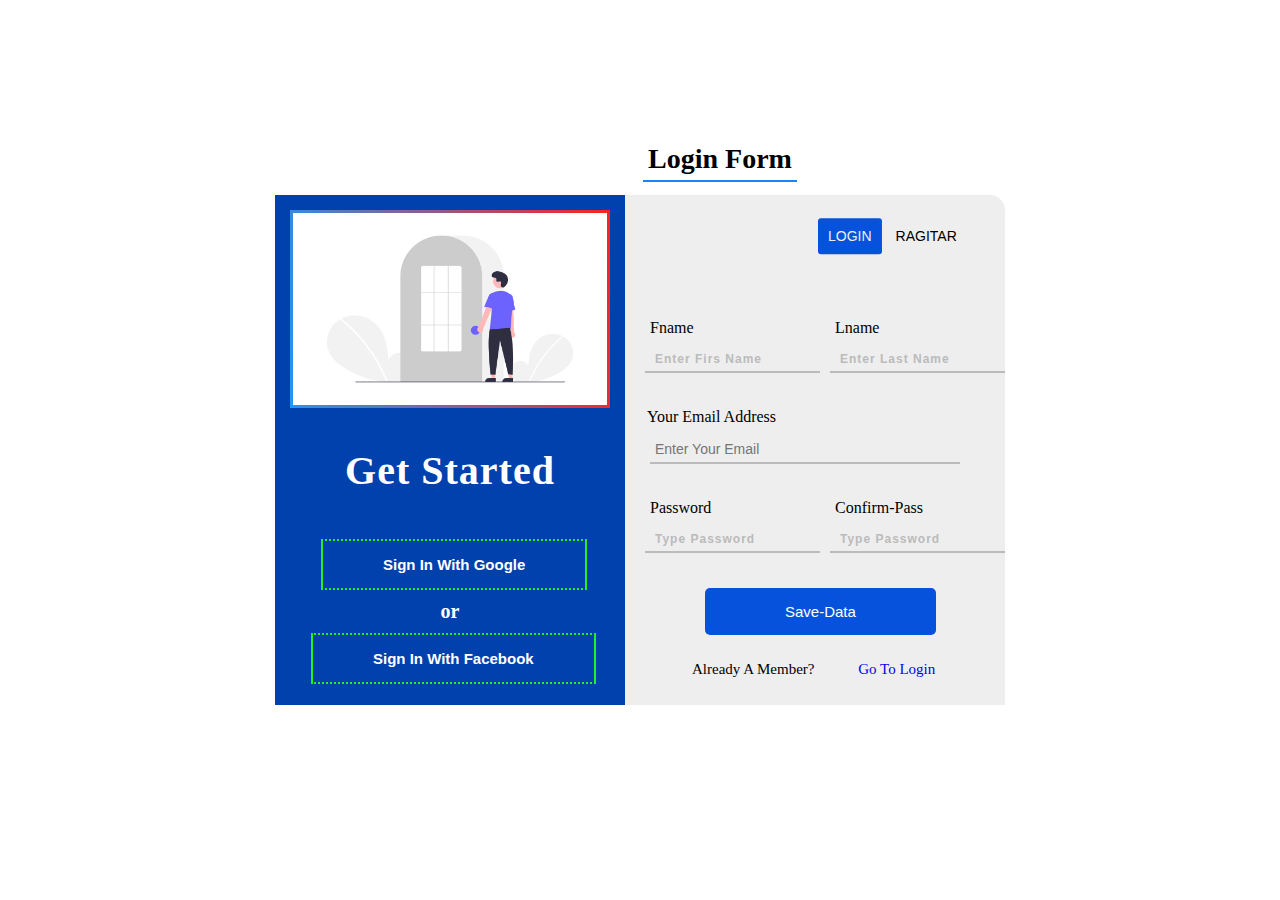
<file: login-form1.html>
<!DOCTYPE html>
<html lang="en">
	<head>
		<meta charset="UTF-8">
		<meta name="viewport" content="width=device-width, initial-scale=1.0">
		<title>login-form-1</title>
		<style type="text/css">
*{
margin: 0;
padding: 0;
box-sizing: border-box;
}
body{
justify-content: center;
align-items: center;
min-height: 100vh;
display: flex;
transition: .5s;
}
.form-box{
padding: 50px;
display: flex;
}
.form-box .left-box{
width: 350px;
height: 510px;
background: #0041AD;
padding: 15px;
}
.form-box .left-box img{
width: 100%;
height: auto;
transition: .5s ease-in-out;
box-shadow: 2px 2px -3px 3px rgba(6, 82, 221,1.0);
border: 3px solid transparent;
border-image: linear-gradient(80deg,#2196f3,#ff2020);
border-image-slice: 2;
}
.form-box .left-box img:hover{
transform: scale(.9);
}
.form-box .left-box a .googlebtn1,.googlebtn2{
position: relative;
top: 0;
left: 0;
border: none;
padding: 15px 60px;
font-size: 15px;
text-transform: capitalize;
color: #fff;
font-weight: 600;
text-align: center;
margin: 10px;
margin-left: 16px;
cursor: pointer;
border: 1px solid #2196f3;
background: transparent;
border-top: 2px dotted #21f123;
border-bottom: 2px dotted #21f123;
border-right: 2px solid #21f123;
border-left: 2px solid #21f123;
}
.form-box .left-box a .googlebtn2{
position: relative;
left: -10px;
border-radius: 0;
}
.form-box .left-box a .googlebtn2:hover{
box-shadow: -2px -2px 5px #21f123,2px 2px 5px #21f123;
}
.form-box .left-box a .googlebtn1:hover{
box-shadow: -2px -2px 5px #21f123,2px 2px 5px #21f123;
}
.form-box .left-box  a{
padding: 15px;
}
.form-box .left-box a button:hover{
background:#21f123;
color: #000;
transition: .5s ease-in-out;
}
.left-box h1{
padding: 35px;
font-size: 40px;
text-align: center;
text-transform: capitalize;
color: #fff;
letter-spacing: 1px;
}
.left-box h5{
text-align: center;
font-size: 20px;
color: #fff;
font-weight: 800;
}
/* right arae style start here */
.form-box .right-box{
width: 380px;
height: 510px;
background: #eee;
padding: 15px;
transition: .5s;
border-top-right-radius: 15px;
}
.right-box .menu-button{
padding: 4px;
background: transparent;
display: inline-block;
float: none;
margin: 20px;
transform: translate(154px,-36%);
}
.right-box .menu-button .login-btn{
border: none;
padding: 10px;
background: nonoe;
background: none;
font-size: 14px;
color: #000;
text-transform: uppercase;
background:#eee;
border-radius: 3px;
box-shadow: -2px -2px 3px #eee,2px 2px 5px #eee;
cursor: pointer;
}

.right-box .menu-button .login-btn:first-child{
background: #0652DD;
color: #eee;
}
.right-box .menu-button .login-btn:first-child:hover{
background:#5f27cd ;
}
.right-box .name-box,.pass-box{
display: grid;
grid-template-columns: auto auto;
padding: 30px 0px;
}
.right-box .name-box .fname-box ,.pass-box .new-pass {
padding: 5px;
}
.right-box .name-box .lname-box,.pass-box .con-pass {
padding: 5px;
}
.name-box .lname-box input,.pass-box .new-pass input{
border: none;
background: none;
border-bottom: 2px solid #bbb;
font-size: 12px;
outline: none;
padding: 5px 10px;
border-radius: 0;
}
.name-box .fname-box input,.pass-box .con-pass input{
border: none;
background: none;
border-bottom: 2px solid #bbb;
font-size: 12px;
outline: none;
padding: 5px 10px;
border-radius: 0;
transition: .5s ease-in-out;
}
.right-box input:hover{
border-color: #44bd32;
transition: .2s ease-in-out;
}
.name-box .fname-box input::placeholder,.pass-box .new-pass input::placeholder{
color:#bbb;
text-transform: capitalize;
letter-spacing: 1px;
font-weight: 600;
outline: none;
}
.name-box .left-box{
transition: .4s;
}
.name-box .lname-box input::placeholder,.pass-box .con-pass input::placeholder{
color:#bbb;
text-transform: capitalize;
letter-spacing: 1px;
font-weight: 600;
outline: none;
}
.right-box .name-box label,.pass-box .new-pass label,.pass-box .con-pass label{
position: relative;
top: -10px;
left: 5px;
text-transform: capitalize;
}
.email-box{
padding: 10px 10px;
}
.email-box input{
display: inline-table;
width: 310px;
padding: 5px;
border: none;
border-bottom: 2px solid #bbb;
background: none;
font-size: 14px;
text-transform: capitalize;
text-align: left;
color: #000;
outline: none;
border-radius: 0;
}
.email-box label{
position: relative;
top: -10px;
left: -3px;
text-transform: capitalize;
}
.right-box input[type="submit"]{
border: none;
padding: 15px 80px;
font-size: 15px;
text-transform: capitalize;
text-align: center;
color: #fff;
background: none;
outline: none;
border-radius: 5px;
background: #0652DD;
position: relative;
cursor: pointer;
left: 65px;
transition: .2s;
} 
.right-box input[type="submit"]:hover{
background: #21f123;
color: #000;
transform: scale(.9);
}
.right-box span{
font-size: 15px;
position: relative;
color: #000;
text-transform: capitalize;
font-weight: 500;
background: transparent;
top: 25px;
margin-left: 47px;
padding: 5px;
}
.right-box span a{
text-decoration:none;
color: blue;
margin: 0px 40px;
}
.right-box h3{
position: absolute;
top: 15%;
font-size: 28px;
text-transform: capitalize;
border-bottom: 2px solid #1486fe;
margin: 3px;
padding: 5px;
}


	</style>
	</head>
	<body>
		<header>
			<div class="container">
				<form>
					<div class="form-box">
						<div class="left-box">
							<img src="image/form-imagae.png"/>
							<h1>get started</h1>
							<a href="#">
								<button class="googlebtn1">sign in with google</button>
							</a>
							<h5>or</h5>
							<a href="#">
								<button class="googlebtn2">sign in with facebook</button>
							</a>
						</div>
						<div class="right-box">
						    <h3>login form</h3>
							<div class="menu-button">
								<button class="login-btn">login</button>
								<button class="login-btn">ragitar</button>
							</div>
							<div class="name-box">
								<div class="fname-box">
									<label>fname</label><br>
									<input type="text" placeholder="enter firs name" name="first-name" class="name" /><br>
								</div>
								<div class="lname-box">
									<label>lname</label><br>
									<input type="text" placeholder="enter last name" name="last-name" class="name" />
								</div>
							</div>
							<!-- namr box compilited -->
							<div class="email-box">
							<label>your Email address</label><br>
							<input type="email" placeholder="enter your email" name="email" class="email"/>
							</div>
							<div class="pass-box">
							<div class="new-pass">
								<label>password</label><br>
								<input type="password" placeholder="type password" name="password" class="password"/><br>
							</div>
								<div class="con-pass">
								<label>confirm-pass</label><br>
								<input type="password" placeholder="type password" name="password" class="password"/>
								</div>
							</div>
							<input type="submit" value="save-data" class="btn"/><br>
							<span>already a member? <a href="#">go to login</a></span>
						</div>
					</div>
				</form>
			</div>
		</header>
	</body>
</html>
</file>
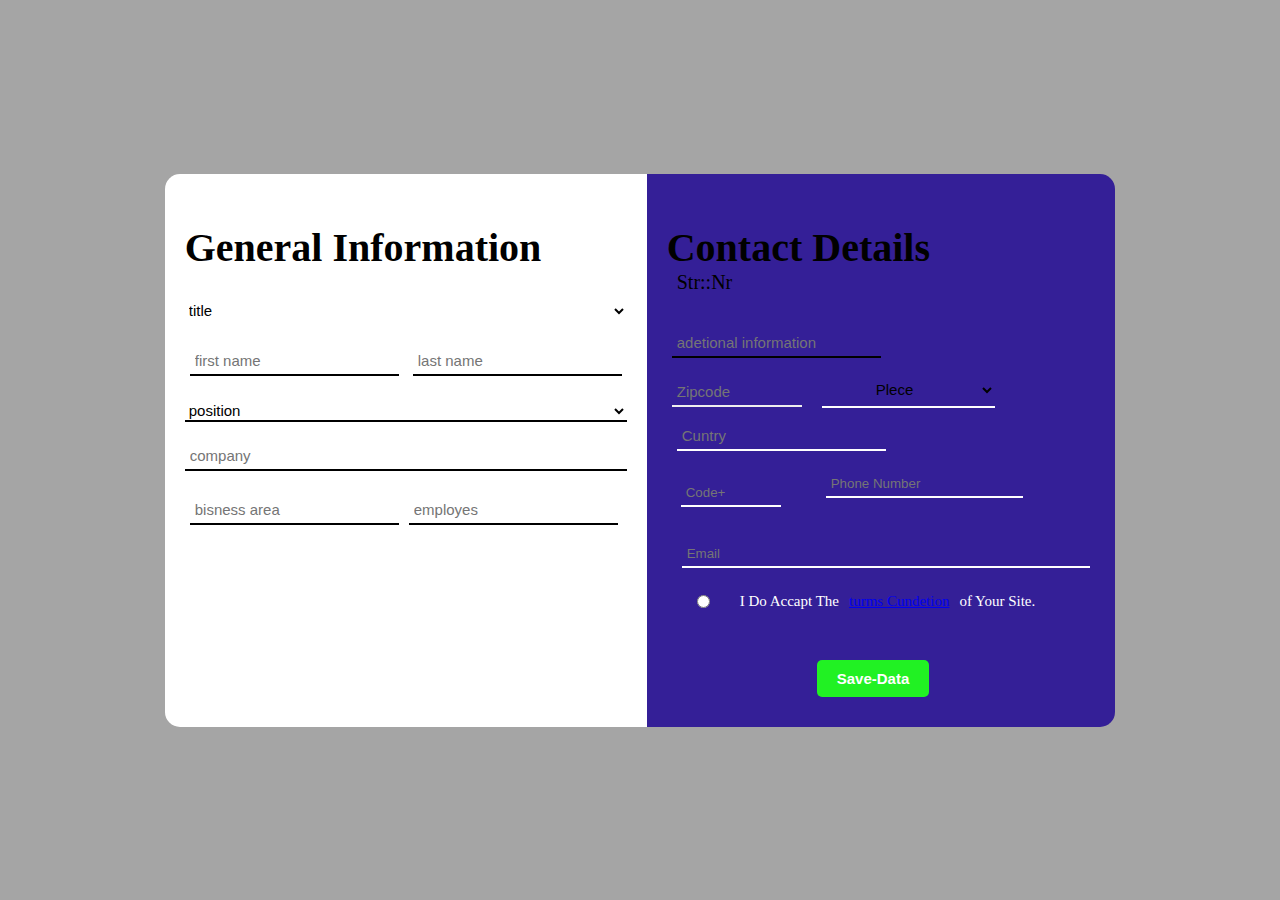
<file: login-form2.html>
<!DOCTYPE html>
<html lang="en">
	<head>
		<meta charset="UTF-8">
		<meta name="viewport" content="width=device-width, initial-scale=1.0">
		<title>login-form-2</title>
		<style type="text/css">
		*{
		margin: 0;
		padding: 0;
		box-sizing: border-box;
		}
		body{
		margin: 0;
		padding: 0;
		background: #a5a5a5;
		overflow: hidden;
		}
		.form-box{
		width: 100%;
		padding: 20px 0;
		justify-content: center;
		align-items: center;
		min-height: 100vh;
		display: flex;
		}
		.total-box{
		display: grid;
		grid-template-columns: auto auto;
		}
		.form-box .page-title{
		font-size: 20px;
		color: #000;
		text-transform: capitalize;
		padding: 20px 0px;
		}
		.form-box .left-box{
		padding: 30px 20px;
		background: #fff;
		border-top-left-radius: 15px;
		border-bottom-left-radius: 15px;
		margin: 0;
		padding-bottom: 100px;
		}
		.form-box .right-box{
		padding: 30px 20px;
		background: #341f97;
		border-top-right-radius: 15px;
		border-bottom-right-radius: 15px;
		margin: 0;
		}
		.right-box .page-title span{
		font-size: 20px;
		color: #000;
		text-align: left;
		padding: 10px;
		}
		.right-box .zip-place{
		display: flex;
		}
		.right-box .zip-place input{
		border: none;
		border-bottom: 2px solid #eee;
		font-size: 15px;
		color: #000;
		text-align: center;
		text-transform: capitalize;
		background: none;
		padding: 5px;
		text-align: left;
		margin: 5px;
		width: 130px;
		}
		.right-box .zip-place select{
		border: none;
		background: none;
		border-bottom: 2px solid #fff;
		font-size: 15px;
		text-align: left;
		text-transform: capitalize;
		padding: 7px 50px;
		margin-left: 15px;
		width: 100%;
		color: #000;
		}
		.right-box .code-phone{
		display: flex;
		padding: 5px 0px;
		}
		.left-box .slect{
		padding: 10px 0px;
		}
		.left-box select{
		border: none;
		width: 100%;
		background:transparent;
		font-size: 15px;
		color: #000;
		border-bottom: 2px solid #fff;
		}
		.left-box input{
		}
		.left-box .username{
		padding: 10px 0px;
		}
		.left-box .username input{
		border: none;
		background: none;
		font-size: 15px;
		color: #000;
		border-bottom: 2px solid #000;
		margin: 5px;
		padding: 5px;
		}
		.left-box .position{
		padding: 10px 0px;
		}
		.left-box .position select{
		border: none;
		background: transparent;
		font-size: 15px;
		color: #000;
		border-bottom: 2px solid #000;
		}
		.left-box .company{
		padding: 10px 0px;
		}
		.left-box .company input{
		border: none;
		background: none;
		border-bottom: 2px solid #000;
		font-size: 15px;
		width: 100%;
		padding: 5px;
		}
		.left-box .bisness{
		padding: 10px 0px;
		display: flex;
		}
		.left-box .bisness input,.edition{
		border: none;
		background: none;
		border-bottom: 2px solid #000;
		font-size: 15px;
		padding: 5px;
		margin: 5px;
		}
		.right-box .editional{
		padding: 10px 0px;
		}
		.form-box .right-box .adetional .edition{
		border: none;
		border: 2px solid red;
		}
		.right-box .cuntry{
		padding: 10px;
		}
		.right-box .cuntry input{
		border: none;
		border-bottom: 2px solid #fff;
		font-size: 15px;
		text-align: left;
		text-transform: capitalize;
		background: none;
		padding: 5px;
		}
		.right-box .code-phone input{
		border: none;
		background: none;
		text-align: left;
		text-transform: capitalize;
		border-bottom: 2px solid #fff;
		padding: 5px;
		margin: 5px;
		width: 100%;
		}
		.right-box .code-phone .code{
		width: 100px;
		margin: 7px;
		}
		.right-box .phone{
		padding: 0px 40px;
		}
		.right-box .email{
		padding: 10px 10px;
		}
		.right-box .email input{
		border: none;
		background: none;
		text-align: left;
		text-transform: capitalize;
		border-bottom: 2px solid #fff;
		padding: 5px;
		margin: 5px;
		width: 100%;
		}
		.right-box input:focus{
		border-color: #21f123;
		outline: none;
		}
		form select{
		color: #fff;
		background: black;
		}
		.right-box .radio{
		padding: 10px;
		display: inline-block;
		display: flex;
		padding: 10px 30px;
		}
		.right-box .radio input{
		text-align: center;
		}
		.right-box .radio p{
		padding: 0px 10px;
		margin: 0px 20px;
		font-size: 15px;
		color: #fff;
		text-transform: capitalize;
		text-align: center;
		}
		.right-box .radio a{
		margin: 10px;
		}
		.right-box .save-btn{
		padding: 20px 0px;
		position: relative;
		top: 20px;
		right: -35%;
		}
		.right-box .save-btn input{
		border: none;
		background: none;
		padding: 10px 20px;
		background: #21f123;
		border-radius: 5px;
		font-size: 15px;
		text-align: center;
		text-transform: capitalize;
		color: #fff;
		font-weight: bold;
		}
		.save-btn{
			position: relative;
		margin: 0px auto;
		}
		input{
			outline: none;
		}
		</style>
	</head>
	<body>
		<div class="form-box">
			<form action="#" target="blank">
				<div class="total-box">
					<div class="left-box">
						<div class="page-title">
							<h1>general information</h1>
						</div>
						<div class="slect">
							<select>
								<option>title</option>
								<option>name </option>
								<option>about</option>
								<option>contact</option>
								<option>anyone</option>
								<option>ather</option>
							</select>
						</div>
						<div class="username">
							<input type="text" placeholder="first name" name="first-name" />
							<input type="text" placeholder="last name" name="first-name" />
						</div>
						<div class="position">
							<select>
								<option>position</option>
								<option>position</option>
								<option>position</option>
								<option>position</option>
								<option>position</option>
							</select>
						</div>
						<div class="company">
							<input type="text" placeholder="company" name="company"/>
						</div>
						<div class="bisness">
							<input type="text" placeholder="bisness area" name="bisness"/>
							<input type="text" placeholder="employes" name="employes"/>
						</div>
					</div>
					<!-- right area start here -->
					<div class="right-box">
						<div class="page-title">
							<h1>contact details</h1>
							<span>str::nr</span>
						</div>
						<div class="editional">
							<input type="text" class="edition" placeholder="adetional information" name="informaion"/>
						</div>
						<div class="zip-place">
							<div class="code">
								<input type="text" placeholder="zipcode" name="zipcode"/>
							</div>
							<div class="plece">
								<select>
									<option>plece</option>
									<option>plece</option>
									<option>plece</option>
									<option>plece</option>
									<option>plece</option>
									<option>plece</option>
								</select>
							</div>
						</div>
						<div class="cuntry">
							<input type="text" placeholder="cuntry" name="cuntry"/>
						</div>
						<div class="code-phone">
							<div class="code">
								<input type="text" class="code" placeholder="code+" name="code">
							</div>
							<div class="phone">
								<input type="phone" placeholder="phone number" name="phone"/>
							</div>
						</div>
						<div class="email">
							<input type="email" placeholder="email" name="email"/>
						</div>
						<div class="radio">
							<input type="radio" name="radio"/>
							<p>i do accapt the<a href="#">turms cundetion</a>of your site.</p>
						</div>
						<div class="save-btn">
							<input type="submit" value="save-data" />
						</div>
						
					</div>
				</div>
			</form>
		</div>
	</body>
</html>
</file>
